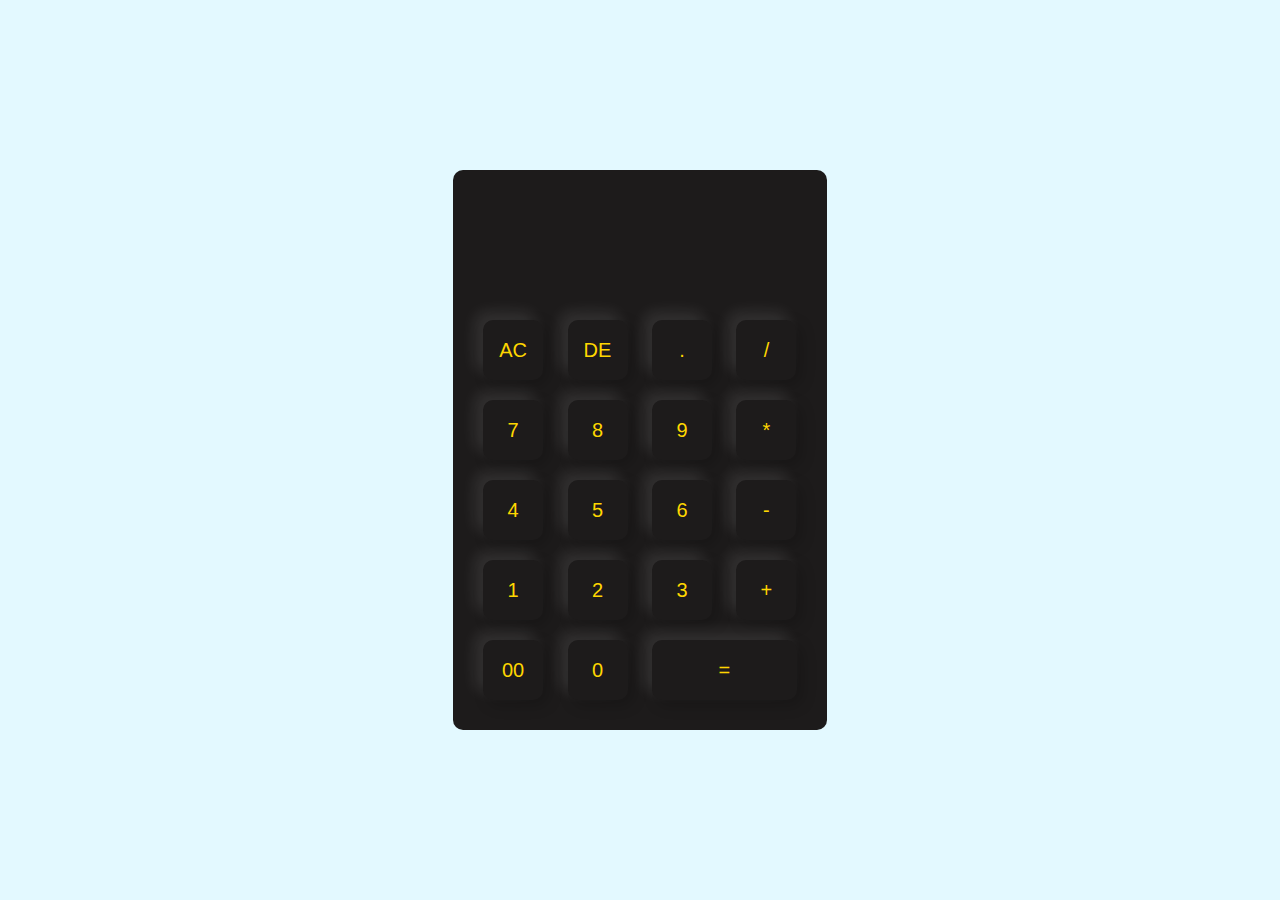
<file: calculater/index.html>
<Doctype html>
    <html Lang="en">
<head>
    <meta charset="UTF-8">
    <link rel="stylesheet" href="stylee.css">
    <title> calculator </title>
</head>
<body>
    <div class="container">
        <div class="calculator">
            <form>
                <div class="display">
                    <input type="text" name="display">
                </div>
                <div>
                    
                    <input type="button" value="AC" onclick="display.value = '' ">
                    <input type="button" value="DE" onclick="display.value = display.value.toString().slice(0,-1)">
                    <input type="button" value="."  onclick="display.value += '.' ">
                    <input type="button" value="/"  onclick="display.value += '/' ">
                    </div>
                    <div>
                    <input type="button" value="7" onclick="display.value += '7' ">
                    <input type="button" value="8" onclick="display.value += '8' ">
                    <input type="button" value="9" onclick="display.value += '9' ">
                    <input type="button" value="*" onclick="display.value += '*' ">
                    </div>
                    <div>
                    <input type="button" value="4" onclick="display.value += '4' ">
                    <input type="button" value="5" onclick="display.value += '5' ">
                    <input type="button" value="6" onclick="display.value += '6' ">
                    <input type="button" value="-" onclick="display.value += '-' ">
                    </div>
                    <div>
                    <input type="button" value="1" onclick="display.value += '1' ">
                    <input type="button" value="2" onclick="display.value += '2' ">
                    <input type="button" value="3" onclick="display.value += '3' ">
                    <input type="button" value="+" onclick="display.value += '+' ">
                    </div>
                    <div>
                    <input type="button" value="00" onclick="display.value += '00' ">
                    <input type="button" value="0" onclick="display.value += '0' ">
                    <input type="button" value="=" onclick="display.value = eval(display.value)" class="equal">
                </div>
            </form>
        </div>
    </div>
</file>
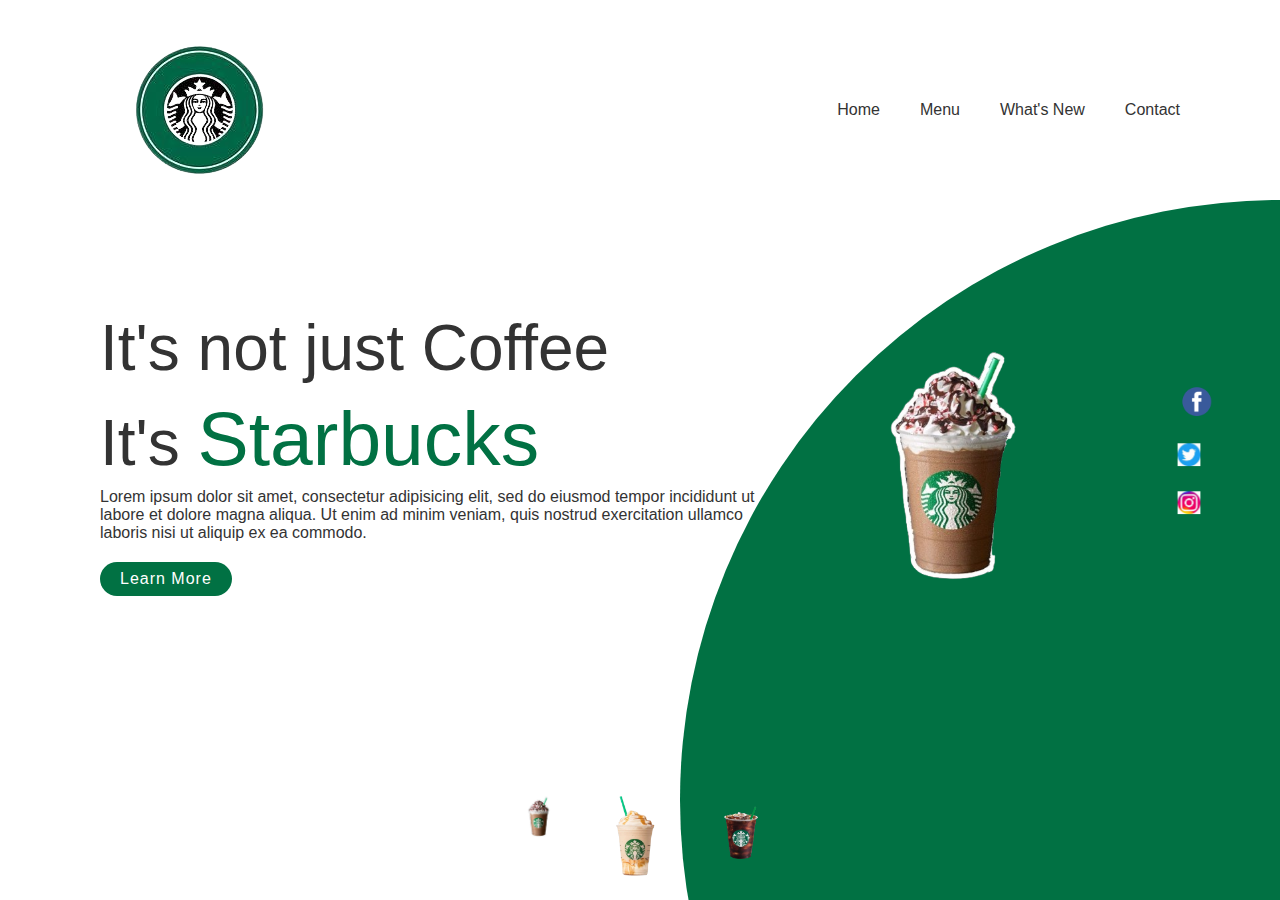
<file: landing/index.html>
<html>
<head>
<meta charset="UTF-8">
<title>Starbucks Website Landing Page</title>
<link rel="stylesheet" href="style.css">
</head>
<body>
<section>
    <div class="circle"></div>
<header>
<a href="#"><img src="logo-removebg-preview.png" class="logo"></a>
<ul>
<li><a href="#">Home</a></li>
<li><a href="#">Menu</a></li>
<li><a href="#">What's New</a></li>
<li><a href="#">Contact</a></li>
</ul>
</header>
<div class="content">
    <div class="textBox">
    <h2>It's not just Coffee<br>It's <span>Starbucks</span></h2>
    <p>Lorem ipsum dolor sit amet, consectetur adipisicing elit, sed do eiusmod tempor incididunt ut labore et dolore magna aliqua. Ut enim ad minim veniam, quis nostrud exercitation ullamco laboris nisi ut aliquip ex ea commodo.</p>
    <a href="#">Learn More</a>
    </div>
    <div class="imgBox">
    <img src="img1.png.png" class="starbucks">
    </div>
    </div>
     <ul class="img">
        <li><img src="img1.png.png"              Onclick="imgSlider('img2-removebg-preview');changeCircleColor('#a52a2a')"></li>
        <li><img src="img2-removebg-preview.png" Onclick="imgSlider('img3-removebg-preview');changeCircleColor('#efcc00')"></li>
        <li><img src="img3-removebg-preview.png" Onclick="imgSlider('img1.png.png');changeCircleColor('#664c28')"></li>
    </ul>
    <ul class="sci">
        <li><a href="#"><img src="facebook-3-logo.png" width="50%" height="50%"></a></li>
        <li><a href="#"><img src="twiter.jpeg" width="30%" height="30%"></a></li>
        <li><a href="#"><img src="insta.jpeg" width="30%"height=30%></a></li>

    </ul>

</section>

<script type="text/javascript">
    function imgSlider(anything){
        document.querySelector('.starbucks').scr = anything;
    }
    function changeCircleColor(color) {
        const circle = document.querySelector('.circle')
        circle.style.background = color;
    }
</script>
</body>
</html>
</file>
<file: calculater/stylee.css>
*{
    margin: 0;
    padding: 0;
    font-family: Arial, Helvetica, sans-serif;

}
.container{
    width: 100%;
    height: 100vh;
    background:#e3f9ff;
    display: flex;
    align-items: center;
    justify-content: center;
}
.calculator{
            background-color: rgb(29, 27, 27);
            padding: 20px;
            border-radius: 10px;

}
.calculator form input{
    border: 0;
    outline: 0;
    width: 60px;
    height: 60px;
    border-radius: 10px;
    box-shadow: -8px -8px 15px rgba(255, 255, 255, 0.1) ,5px 5px 15px rgba(0, 0, 0, 0.2) ;
    background: transparent;
    font-size: 20px;
    color: gold;
    cursor: pointer;
    margin: 10px;
}
form .display{
    display: flex;
    justify-content: flex-end;
    margin: 20px 0;
}
form .display input{
    text-align: right;
    flex: 1;
    font-size: 45px;
    box-shadow: none;
}
form input.equal{
    width: 145px;
}
</file>
<file: landing/style.css>
*{
margin: 0;
padding: 0;
box-sizing: border-box;
font-family: 'Poppins', sans-serif;
}
section
{
position: relative;
width: 100%;
min-height: 100vh;
padding: 100px;
display: flex;
justify-content: space-between;
align-items: center;
background: #fff;
}
header{
    position: absolute;
        top: 0;
        Left: 0;
        width: 100%;
        padding: 20px 100px;
        display: flex;
        justify-content: space-between;
        align-items: center;
        }
        header.logo
        {
        position: relative;
        max-width: 80px;
        }
        header ul
        {
        position: relative;
        display: flex;
        }
    header ul li
    {
    
    List-style: none;
    }
    header ul li a 
    {
    display: inline-block;
    color: #333;
    font-weight: 400;
    margin-left: 40px;
    text-decoration: none;
    }
    .content {
    position: relative;
    width: 100%;
    display: flex;
    justify-content: space-between;
    align-items: center; 
    }
    .content.textBox
    {
    position: relative;
    max-width: 600px;
    }
    .content .textBox h2
    {
    color: #333;
    font-size: 4em;
    Line-height: 1.4em;
    font-weight: 500;
    }
    .content .textBox h2 span{
        color: #017143;
        font-size: 1.2em;
        font-weight: 200;
    }
    .content .textBox p{
        color: #333;
    }
    .content .textBox a{
        display: inline-block;
        margin-top: 20px;
        padding: 8px 20px;
        background: #017143;
        color: #fff;
        border-radius: 40px;
        font-weight: 500;
        letter-spacing: 1px;
        text-decoration: none;
    }
    .content .imgBox{
        width: 600px;
        display: flex;
        justify-content: flex-end;
        padding-right: 50px;
        margin-top: 50px;

    }
    .content .imgBox img{
        max-width: 340px;

    }
    .img{
        position: absolute;
        left: 50%;
        bottom: 20px;
        transform: translateX(-50%);
        display: flex;
    }
    .img li{
        list-style: none;
        display: inline-block;
        margin: 0 20px;
        cursor: pointer;
        transform: 0.5s;
    }
    .img li:hover{
        transform: translateY(-15px);
    }
    .img li img{
        max-width: 60px;
    }
    .sci{
        position: absolute;
        top: 50%;
        right: 0%;
        transform: translateY(-50%);
        display: flex;
        justify-content: center;
        align-items: center;
        flex-direction: column;
        left: 90%;
    }
    .sci li{
        list-style: none;
    }
    .sci li a{
        display: inline-block;
        margin: 5px 0;
        transform: scale(0.6);
        top: 50%;
    }
    .circle{
        position: absolute;
        top: 0;
        left: 0;
        width: 100%;
        height: 100%;
        background: #017143;
        clip-path: circle(600px at right 800px);
    }
</file>
